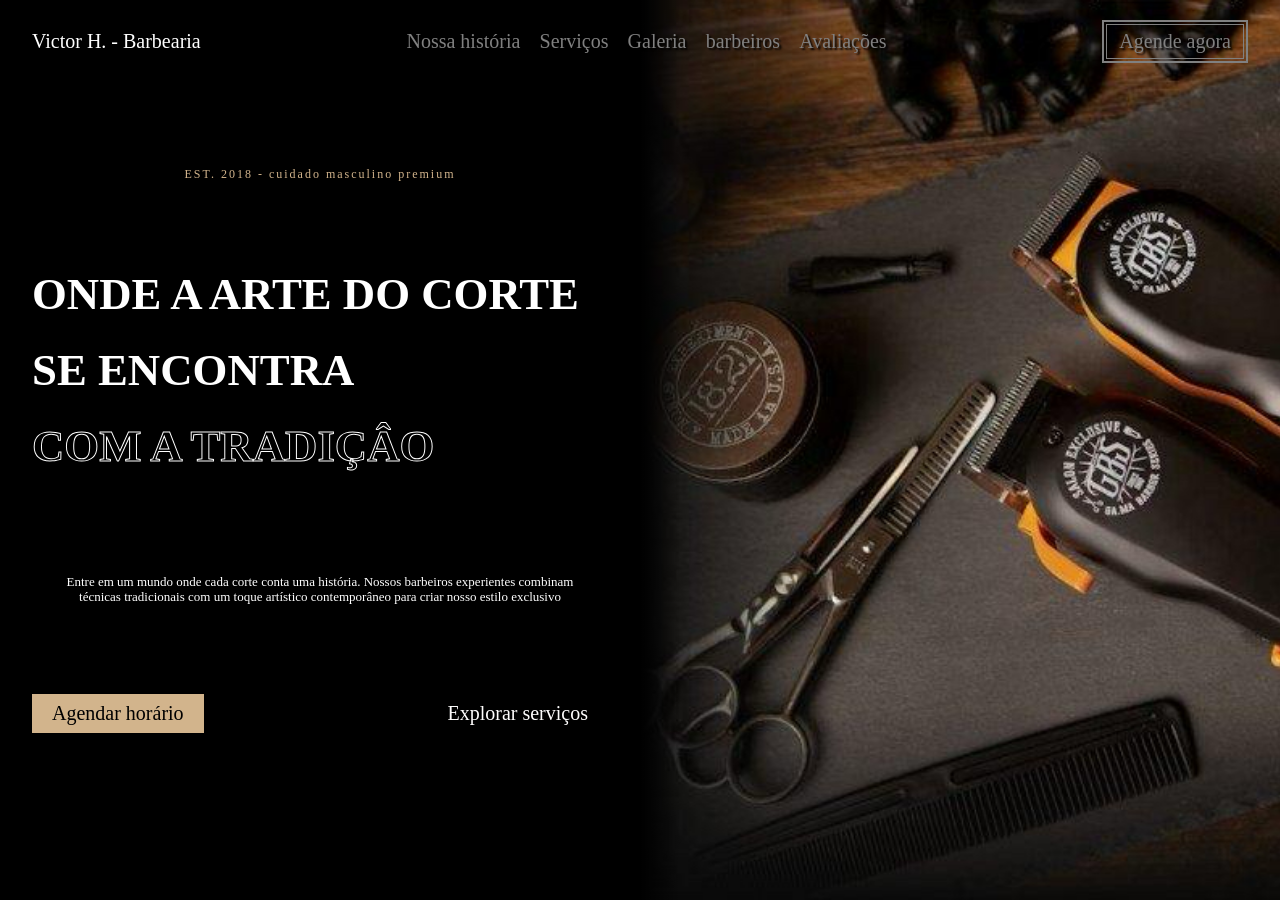
<file: index.html>
<!DOCTYPE html>
<html lang="pt-br">
<head>
    <link rel="stylesheet" href="css/style.css">
    <meta charset="UTF-8">
    <meta name="viewport" content="width=device-width, initial-scale=1.0">
    <title>barbearia_victor.Hugo</title>
</head>
<body>
    
 <div class="conteiner" >   

    
        <div class="painel_esq" >    

            
            <div class="conteudo_esq">
                
                <p class="subtitulo">EST. 2018 - cuidado masculino premium</p>
            
                <h1 class="frase_efeito" >ONDE A ARTE DO CORTE<br>
                     SE ENCONTRA<br>
                    <span class="terceira_linha">COM A TRADIÇÂO</span>
                </h1>
            
                <p class="introducao">Entre em um mundo onde cada corte conta uma história. Nossos barbeiros experientes combinam técnicas tradicionais com um toque artístico contemporâneo para criar nosso estilo exclusivo</p>
                
                <div class="botoes_res" > <a class="reserva" href="https://wa.me/qr/ZRVMF3WNH3QYO1?utm_source=chatgpt.com">Agendar horário</a>
            
                    <a class="explore" href="">Explorar serviços</a>
                </div>
               
            </div>
        </div>    

        
        
        <div class="painel_dir" >

            


        </div>    

       

        <div class="topo">
            <a class="NOME" href="index.html">Victor H. - Barbearia</a>
            <div class="menu_topo" ><a class="historia" href="">Nossa história</a>
            
                <a class="servicos" href="">Serviços</a>
            
                <a class="galeria" href="">Galeria</a>
            
                <a class="barbeiros" href="">barbeiros</a>
            
                <a class="avaliacoes" href="">Avaliações</a>
            </div>
            

            <a class="agende" href="https://wa.me/qr/ZRVMF3WNH3QYO1?utm_source=chatgpt.com">Agende agora</a>

        </div>
        
            

 </div>     
</body>
</html>
</file>
<file: css/style.css>
@import url('https://fonts.googleapis.com/css2?family=Playfair+Display:wght@400;700;800&display=swap');

* {
    margin: 0;
    padding: 0;
    box-sizing: border-box;
}

html, body {
    width: 100%;
    overflow-x: hidden;
}

.conteudo_esq {
    padding: 5%;
    height: 70%;
    width: 100%;
    position: absolute;
    justify-content: space-between;
    display: flex;
    flex-direction: column;
    gap: 25px;
}

.frase_efeito {
    font-family: Georgia, 'Times New Roman', Times, serif;
    font-weight: 900;
    color: white;
    font-size: clamp(28px, 3.5vw, 50px);
    line-height: 1.7;
}

.terceira_linha {
    font-weight: 900;
    color: transparent;
    -webkit-text-stroke: 1px white;
    font-size: clamp(28px, 3.5vw, 50px);
    text-align: center;
    line-height: 1.7;
}

.introducao {
    color: white;
    font-size: clamp(13px, 1vw, 17px);
    padding: 15px 20px;
    text-align: center;
    line-height: 1.2;
    text-shadow: 2px 2px 2px black;
}

.reserva {
    padding: 8px 20px;
    background-color: tan;
    color: black;
    align-items: center;
    font-size: clamp(15px, 2vw, 20px);
    text-decoration: none;
}

.explore {
    color: rgb(255, 254, 254);
    padding: 8px 20px;
    align-items: center;
    font-size: clamp(15px, 2vw, 20px);
    text-decoration: none;
    text-shadow: 2px 2px 2px black;
}

.botoes_res {
    display: flex;
    justify-content: space-between;
    align-items: center;
}

.subtitulo {
    color: tan;
    font-size: 12px;
    text-align: center;
    letter-spacing: 2px;
    text-shadow: 2px 2px 2px black;
}

.NOME {
    color: white;
    font-size: clamp(15px, 2vw, 20px);
    text-align: center;
    text-decoration: none;
    font-family: Georgia, 'Times New Roman', Times, serif;
    text-shadow: 2px 2px 2px black;
}

.painel_esq {
    height: 100vh;
    width: 50vw;
    background-color: black;
    left: 0;
    display: flex;
    align-items: center;
    position: relative;
}

.painel_dir {
    background-image: url("../img/barbearia.png");
    background-size: cover;
    background-position: center;
    background-repeat: no-repeat;
    right: 0;
    height: 100vh;
    width: 50vw;
    position: absolute;
    top: 0;
}

.painel_dir::before {
    content: "";
    position: absolute;
    top: 0;
    left: 0;
    width: 40px;
    height: 100%;
    background: linear-gradient(to right, black, transparent);
}

.topo {
    color: gray;
    position: absolute;
    top: 20px;
    width: 95%;
    left: 50%;
    transform: translateX(-50%);
    display: flex;
    align-items: center;
    font-size: clamp(15px, 2vw, 20px);
}

.menu_topo {
    display: flex;
    align-items: center;
    margin: 0 auto;
    gap: clamp(10px, 1.5vw, 30px);
}

.menu_topo a {
    color: gray;
    text-decoration: none;
    text-shadow: 2px 2px 2px black;
}

.agende {
    color: gray;
    border: 2px solid gray;
    padding: 8px 15px;
    outline: 1px solid gray;
    outline-offset: -5px;
    text-align: center;
    text-decoration: none;
    text-shadow: 2px 2px 2px black;
    margin-left: 10px;
}

/* RESPONSIVIDADE */

@media (max-width: 768px) {

    .painel_esq {
        width: 100%;
        height: 100vh;
        min-height: 100vh;
        background: transparent;
        z-index: 1;
    }

    .painel_dir {
        position: absolute;
        top: 0;
        right: 0;
        width: 100%;
        height: 100vh;
        min-height: 100vh;
    }

    .conteudo_esq {
        width: 100%;
        height: 70%;
        padding: 5%;
        gap: 15px;
    }

    .frase_efeito {
        font-size: clamp(24px, 5vw, 36px);
        line-height: 1.4;
        text-align: center;
    }

    .terceira_linha {
        font-size: clamp(24px, 5vw, 36px);
        line-height: 1.4;
    }

    .topo {
        width: 92%;
        flex-wrap: wrap;
        justify-content: space-between;
        gap: 12px;
    }

    .menu_topo {
        order: 3;
        width: 100%;
        justify-content: center;
        flex-wrap: wrap;
        margin: 5px 0 0;
        gap: 12px;
    }

    .agende {
        margin-left: 0;
        padding: 7px 10px;
        font-size: 14px;
    }

    .botoes_res {
        gap: 8px;
    }

    .reserva,
    .explore {
        padding: 8px 10px;
        font-size: 14px;
    }
}
</file>
